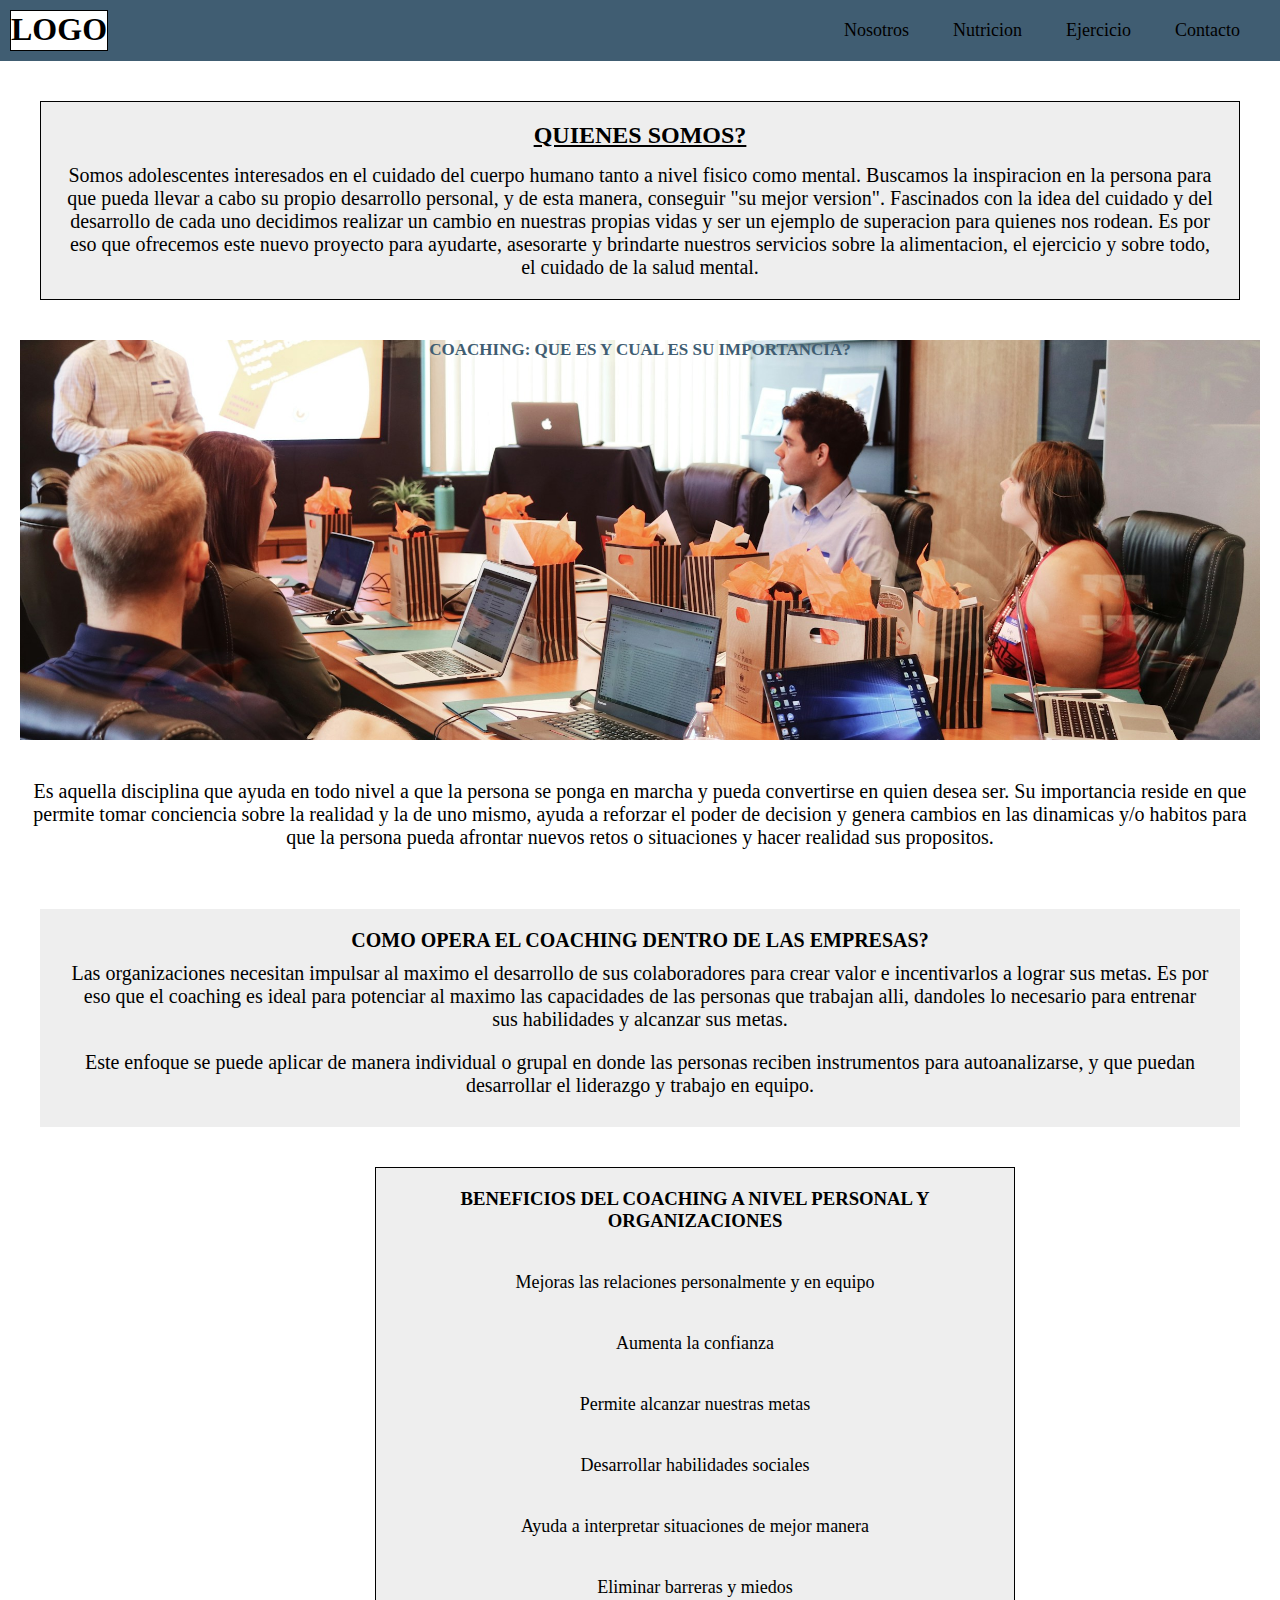
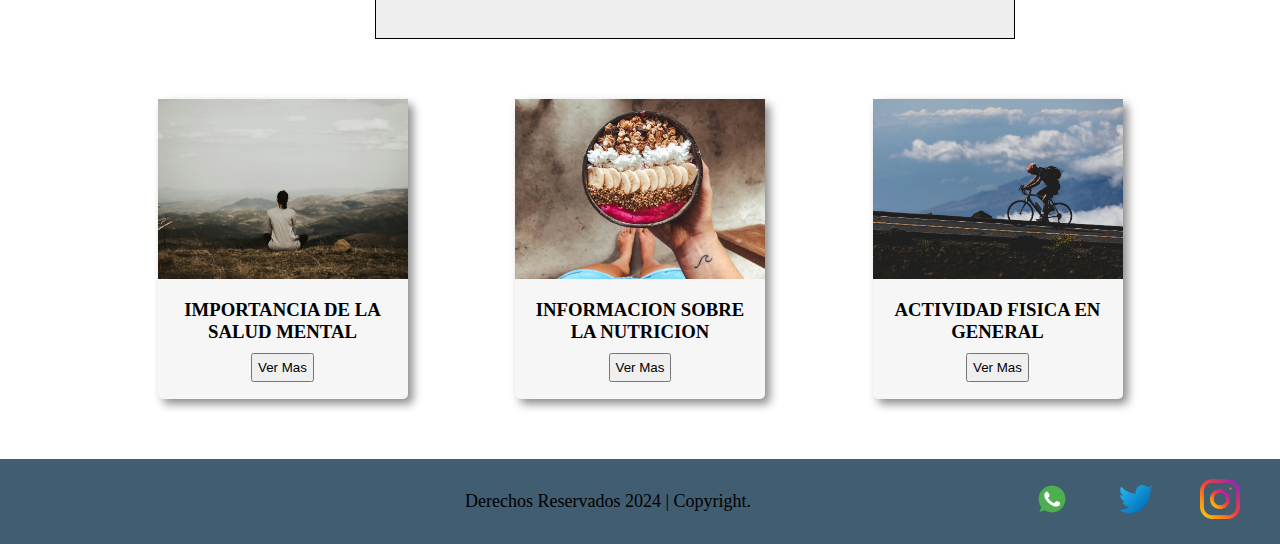
<file: index.html>
<!DOCTYPE html>
<html lang="en">
<head>
    <meta charset="UTF-8">
    <meta name="viewport" content="width=device-width, initial-scale=1.0">
    <title>Inicio</title>
    <link rel="stylesheet" href="./css/estilos.css">
</head>
<body>

    <header>
        <h1>LOGO</h1>
        <nav>
            <ul>
                <li><a href="./pages/nosotros.html">Nosotros</a></li>
                <li><a href="./pages/nutricion.html">Nutricion</a></li>
                <li><a href="./pages/ejercicio.html">Ejercicio</a></li>
                <li><a href="./pages/contacto.html">Contacto</a></li>
            </ul>
        </nav>
    </header>

    <main>
        <section class="seccionPrincipal">
            <h2>Quienes somos?</h2>
            <p>Somos adolescentes interesados en el cuidado del cuerpo humano tanto a nivel fisico como mental. Buscamos la inspiracion en la persona para que pueda llevar a cabo su propio desarrollo personal, y de esta manera, conseguir "su mejor version". Fascinados con la idea del cuidado y del desarrollo de cada uno decidimos realizar un cambio en nuestras propias vidas y ser un ejemplo de superacion para quienes nos rodean. Es por eso que ofrecemos este nuevo proyecto para ayudarte, asesorarte y brindarte nuestros servicios sobre la alimentacion, el ejercicio y sobre todo, el cuidado de la salud mental.</p>
        </section>
        <section class="coaching">
            <div class="coachingTitulo">
                <h2>Coaching: Que es y cual es su importancia?</h2>
            </div>
            <div class="coachingDescripcion">
                <p>Es aquella disciplina que ayuda en todo nivel a que la persona se ponga en marcha y pueda convertirse en quien desea ser. Su importancia reside en que permite tomar conciencia sobre la realidad y la de uno mismo, ayuda a reforzar el poder de decision y genera cambios en las dinamicas y/o habitos para que la persona pueda afrontar nuevos retos o situaciones y hacer realidad sus propositos.</p>
            </div>
            <div class="descripcion-2">
                <h3>Como opera el Coaching dentro de las Empresas?</h3>
                <p>Las organizaciones necesitan impulsar al maximo el desarrollo de sus colaboradores para crear valor e incentivarlos a lograr sus metas. Es por eso que el coaching es ideal para potenciar al maximo las capacidades de las personas que trabajan alli, dandoles lo necesario para entrenar sus habilidades y alcanzar sus metas.</p>
                <p>Este enfoque se puede aplicar de manera individual o grupal en donde las personas reciben instrumentos para autoanalizarse, y que puedan desarrollar el liderazgo y trabajo en equipo.</p>
            </div>
            <div class="coachingBeneficios"> <!--- Consultar al tutor o profesor como colocar esta parte en el medio de la pagina. Tuve que usar position para acomodarlo --->
                <h3>Beneficios del coaching a nivel personal y organizaciones</h3>
                <ul class="listaBeneficios">
                    <li>Mejoras las relaciones personalmente y en equipo</li>
                    <li>Aumenta la confianza</li>
                    <li>Permite alcanzar nuestras metas</li>
                    <li>Desarrollar habilidades sociales</li>
                    <li>Ayuda a interpretar situaciones de mejor manera</li>
                    <li>Eliminar barreras y miedos</li>
                </ul>
            </div>
        </section>
        <section class="contenedorImagenes">
            <article class="imagenes">
                <div class="cardImagen">
                    <img src="./assets/Copia de Imagen Pages Ejercicio 4.jpg" alt="">
                </div>
                <div class="cardInfo">
                    <h3>Actividad fisica en general</h3>
                    <button><a href="./pages/ejercicio.html">Ver Mas</a></button>
                </div>
            </article>
            <article class="imagenes">
                <div class="cardImagen">
                    <img src="./assets/Copia de Imagen Pages Nutricion 4.jpg" alt="">
                </div>
                <div class="cardInfo">
                    <h3>Informacion sobre la nutricion</h3>
                    <button><a href="./pages/nutricion.html">Ver Mas</a></button>
                </div>
            </article>
            <article class="imagenes">
                <div class="cardImagen">
                    <img src="./assets/Copia de Imagen Meditacion 4.jpg" alt="">
                </div>
                <div class="cardInfo">
                    <h3>Importancia de la Salud mental</h3>
                    <button><a href="./pages/nosotros.html">Ver Mas</a></button>
                </div>
            </article>
        </section>
    </main>

    <footer>
        <p>Derechos Reservados 2024 | Copyright.</p>
        <ul id="iconos">
            <li><a href="https://web.whatsapp.com"><img src="./assets/Copia de Icono WhatsApp 2.png" alt="WhatsApp"></a></li>
            <li><a href="https://x.com/home"><img src="./assets/Copia de Icono Twitter 2.png" alt="Twitter"></a></li>
            <li><a href="https://www.instagram.com"><img src="./assets/Copia de Icono Instagram 2.png" alt="Instagram"></a></li>
        </ul>
    </footer>
    
</body>
</html>
</file>
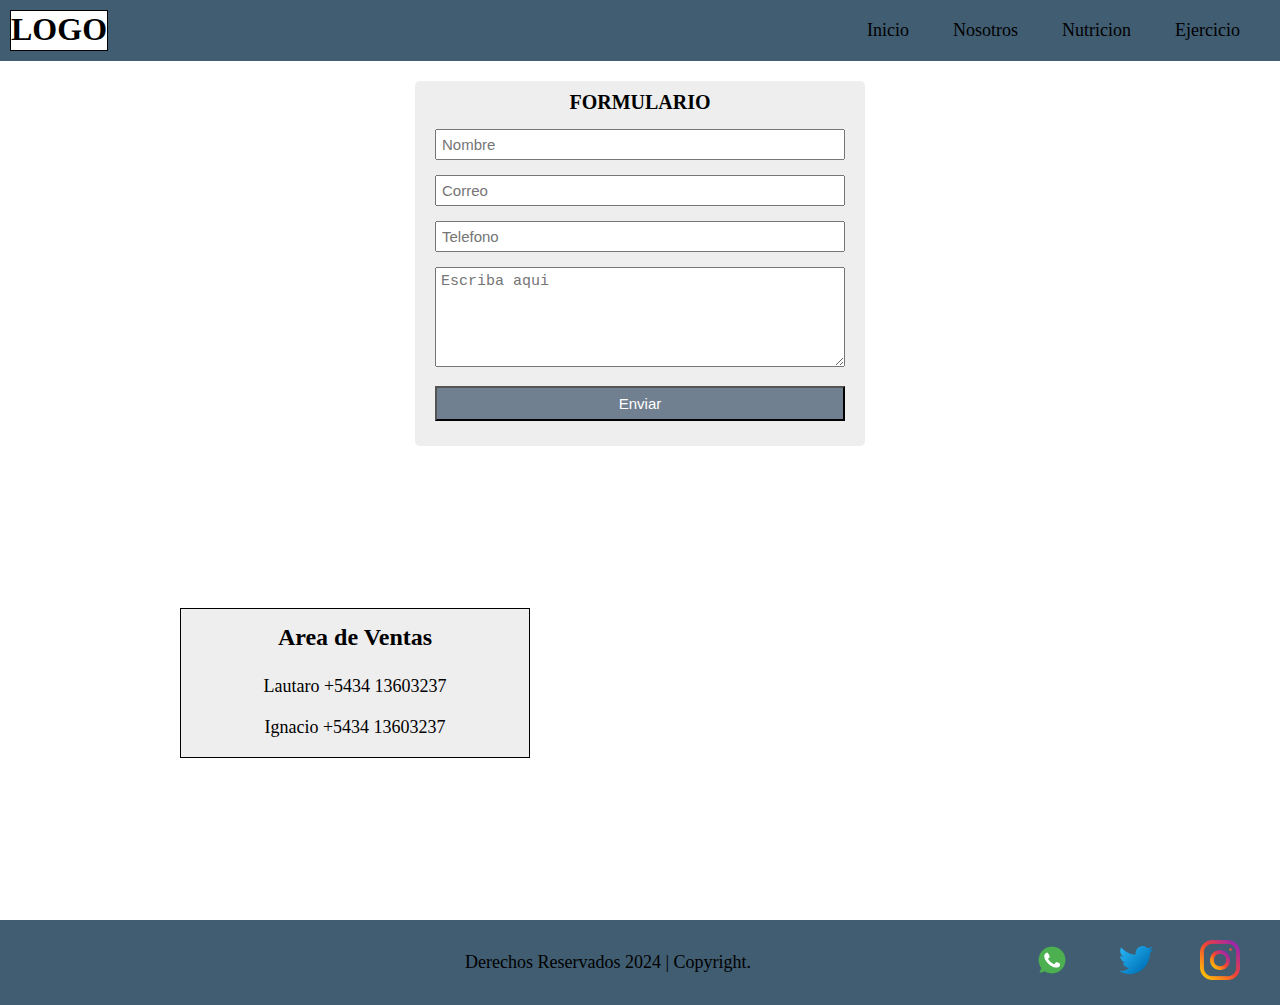
<file: pages/contacto.html>
<!DOCTYPE html>
<html lang="en">
<head>
    <meta charset="UTF-8">
    <meta name="viewport" content="width=device-width, initial-scale=1.0">
    <title>Contacto</title>
    <link rel="stylesheet" href="../css/estilos.css">
</head>
<body>
    
    <header>
        <h1>LOGO</h1>
        <nav>
            <ul>
                <li><a href="../index.html">Inicio</a></li>
                <li><a href="./nosotros.html">Nosotros</a></li>
                <li><a href="./nutricion.html">Nutricion</a></li>
                <li><a href="./ejercicio.html">Ejercicio</a></li>
            </ul>
        </nav>
    </header>

    <main>
        <form action="">
            <h2 class="tituloFormulario">FORMULARIO</h2>
            <input type="text" name="Nombre" placeholder="Nombre">
            <input type="text" name="Correo" placeholder="Correo">
            <input type="text" name="Telefono" placeholder="Telefono">
            <textarea name="Mensaje" placeholder="Escriba aqui"></textarea>
            <input type="button" value="Enviar" id="boton">
        </form>
        <section class="ventas">
            <div class="ventasInfo">
                <h2>Area de Ventas</h2>
                <p>Lautaro +5434 13603237</p>
                <p>Ignacio +5434 13603237</p>
            </div>
            <div class="mapa">
                <iframe src="https://www.google.com/maps/embed?pb=!1m18!1m12!1m3!1d3348.4230102705687!2d-60.657500953321886!3d-32.93983950572325!2m3!1f0!2f0!3f0!3m2!1i1024!2i768!4f13.1!3m3!1m2!1s0x95b7ab476f01bbc5%3A0xeac642ffeb2e8c0f!2sBlvd.%20Oro%C3%B1o%20480%2C%20S2000%20Rosario%2C%20Santa%20Fe!5e0!3m2!1ses-419!2sar!4v1686631112970!5m2!1ses-419!2sar" width="450" height="350" style="border:0;" allowfullscreen="" loading="lazy" referrerpolicy="no-referrer-when-downgrade"></iframe>
            </div>
        </section>
    </main>

    <footer>
        <p>Derechos Reservados 2024 | Copyright.</p>
        <ul id="iconos">
            <li><a href="https://web.whatsapp.com"><img src="../assets/Copia de Icono WhatsApp 2.png" alt="WhatsApp"></a></li>
            <li><a href="https://x.com/home"><img src="../assets/Copia de Icono Twitter 2.png" alt="Twitter"></a></li>
            <li><a href="https://www.instagram.com"><img src="../assets/Copia de Icono Instagram 2.png" alt="Instagram"></a></li>
        </ul>
    </footer>

</body>
</html>
</file>
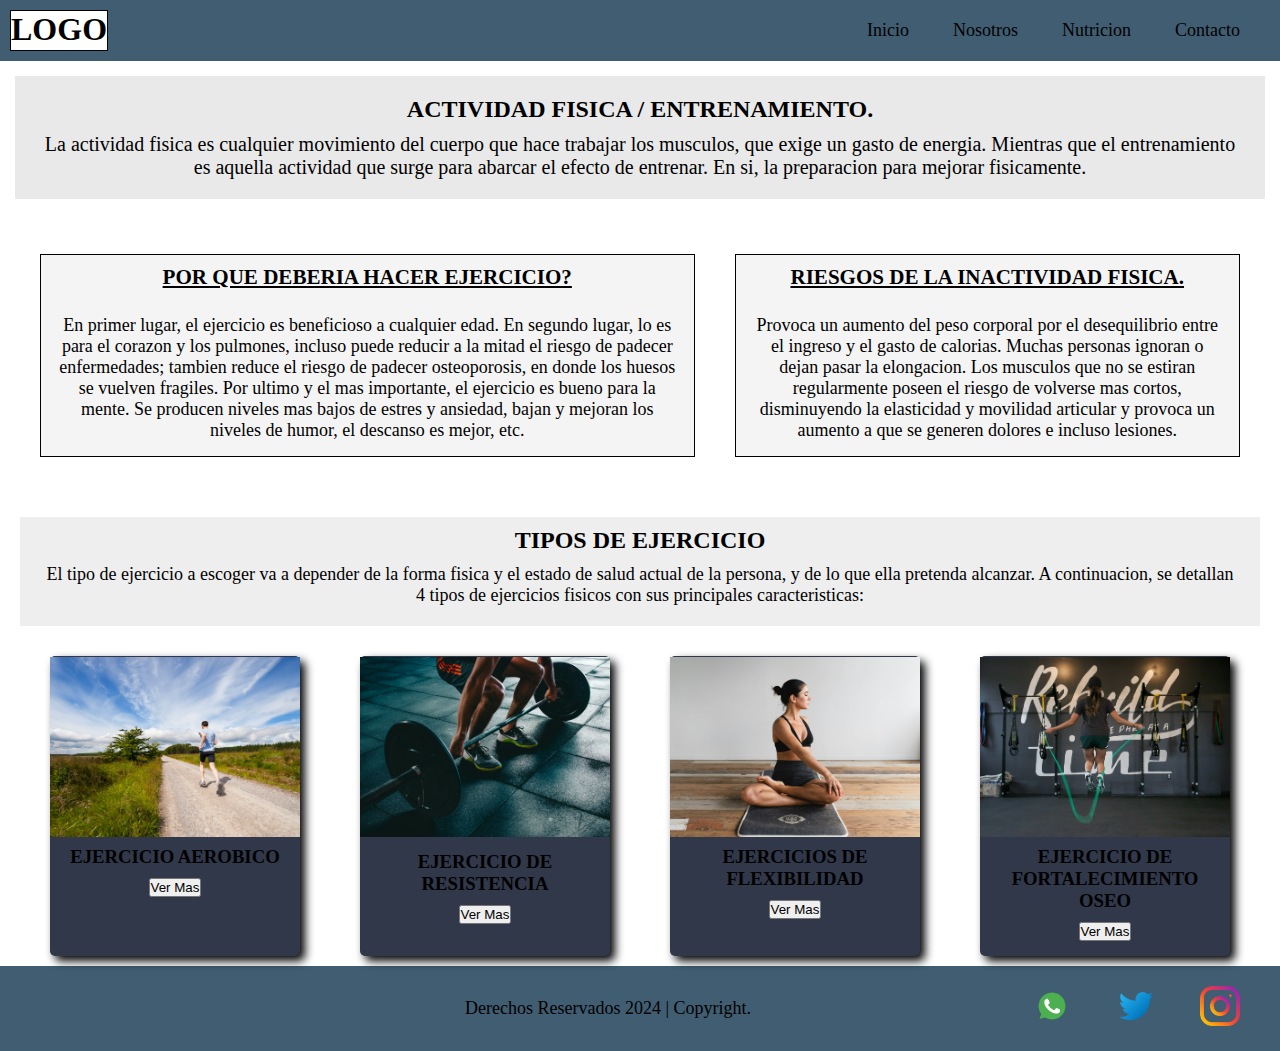
<file: pages/ejercicio.html>
<!DOCTYPE html>
<html lang="en">
<head>
    <meta charset="UTF-8">
    <meta name="viewport" content="width=device-width, initial-scale=1.0">
    <title>Ejercicio</title>
    <link rel="stylesheet" href="../css/estilos.css">
</head>
<body>

    <header>
        <h1>LOGO</h1>
        <nav>
            <ul>
                <li><a href="../index.html">Inicio</a></li>
                <li><a href="./nosotros.html">Nosotros</a></li>
                <li><a href="./nutricion.html">Nutricion</a></li>
                <li><a href="./contacto.html">Contacto</a></li>
            </ul>
        </nav>
    </header>

    <main>
        <section class="principalEjercicio">
            <article class="articuloPrimero">
                <h2>Actividad fisica / Entrenamiento.</h2>
                <p>La actividad fisica es cualquier movimiento del cuerpo que hace trabajar los musculos, que exige un gasto de energia. Mientras que el entrenamiento es aquella actividad que surge para abarcar el efecto de entrenar. En si, la preparacion para mejorar fisicamente.</p>
            </article>
            <article class="articuloSegundo">
                <div class="beneficios">
                    <h3>Por que deberia hacer ejercicio?</h3>
                    <p>En primer lugar, el ejercicio es beneficioso a cualquier edad. En segundo lugar, lo es para el corazon y los pulmones, incluso puede reducir a la mitad el riesgo de padecer enfermedades; tambien reduce el riesgo de padecer osteoporosis, en donde los huesos se vuelven fragiles. Por ultimo y el mas importante, el ejercicio es bueno para la mente. Se producen niveles mas bajos de estres y ansiedad, bajan y mejoran los niveles de humor, el descanso es mejor, etc.</p>
                </div>
                <div class="riesgos">
                    <h3>Riesgos de la inactividad fisica.</h3>
                    <p>Provoca un aumento del peso corporal por el desequilibrio entre el ingreso y el gasto de calorias. Muchas personas ignoran o dejan pasar la elongacion. Los musculos que no se estiran regularmente poseen el riesgo de volverse mas cortos, disminuyendo la elasticidad y movilidad articular y provoca un aumento a que se generen dolores e incluso lesiones.</p>
                </div>
            </article>
        </section>
        <section class="secundarioEjercicio">
            <h2>Tipos de Ejercicio</h2>
            <p>El tipo de ejercicio a escoger va a depender de la forma fisica y el estado de salud actual de la persona, y de lo que ella pretenda alcanzar. A continuacion, se detallan 4 tipos de ejercicios fisicos con sus principales caracteristicas:</p>
        </section>
        <section class="contenedorEjercicio">
            <article class="imagenEjercicio">
                <div class="cardEjercicio">
                    <img src="../assets/Copia de Imagen Ejercicio Aerobico 3.jpg" alt="">
                </div>
                <div class="infoEjercicio">
                    <h3>Ejercicio Aerobico</h3>
                    <button>Ver Mas</button>
                </div>
            </article>
            <article class="imagenEjercicio">
                <div class="cardEjercicio">
                    <img src="../assets/Copia de Imagen Ejercicio Pesas 3.jpg" alt="">
                <div class="infoEjercicio">
                    <h3>Ejercicio de resistencia</h3>
                    <button>Ver Mas</button>
                </div>
            </article>
            <article class="imagenEjercicio">
                <div class="cardEjercicio">
                    <img src="../assets/Copia de Imagen Ejercicio Flexibilidad 3.jpg" alt="">
                </div>
                <div class="infoEjercicio">
                    <h3>Ejercicios de flexibilidad</h3>
                    <button>Ver Mas</button>
                </div>
            </article>
            <article class="imagenEjercicio">
                <div class="cardEjercicio">
                    <img src="../assets/Copia de Imagen Ejercicio Fortalecimiento 3.jpg" alt="">
                </div>
                <div class="infoEjercicio">
                    <h3>Ejercicio de fortalecimiento oseo</h3>
                    <button>Ver Mas</button>
                </div>
            </article>
        </section>
    </main>

    <footer>
        <p>Derechos Reservados 2024 | Copyright.</p>
        <ul>
            <li><a href="https://web.whatsapp.com"><img src="../assets/Copia de Icono WhatsApp 2.png" alt="WhatsApp"></a></li>
            <li><a href="https://x.com/home"><img src="../assets/Copia de Icono Twitter 2.png" alt="Twitter"></a></li>
            <li><a href="https://www.instagram.com"><img src="../assets/Copia de Icono Instagram 2.png" alt="Instagram"></a></li>
        </ul>
    </footer>

</body>
</html>
</file>
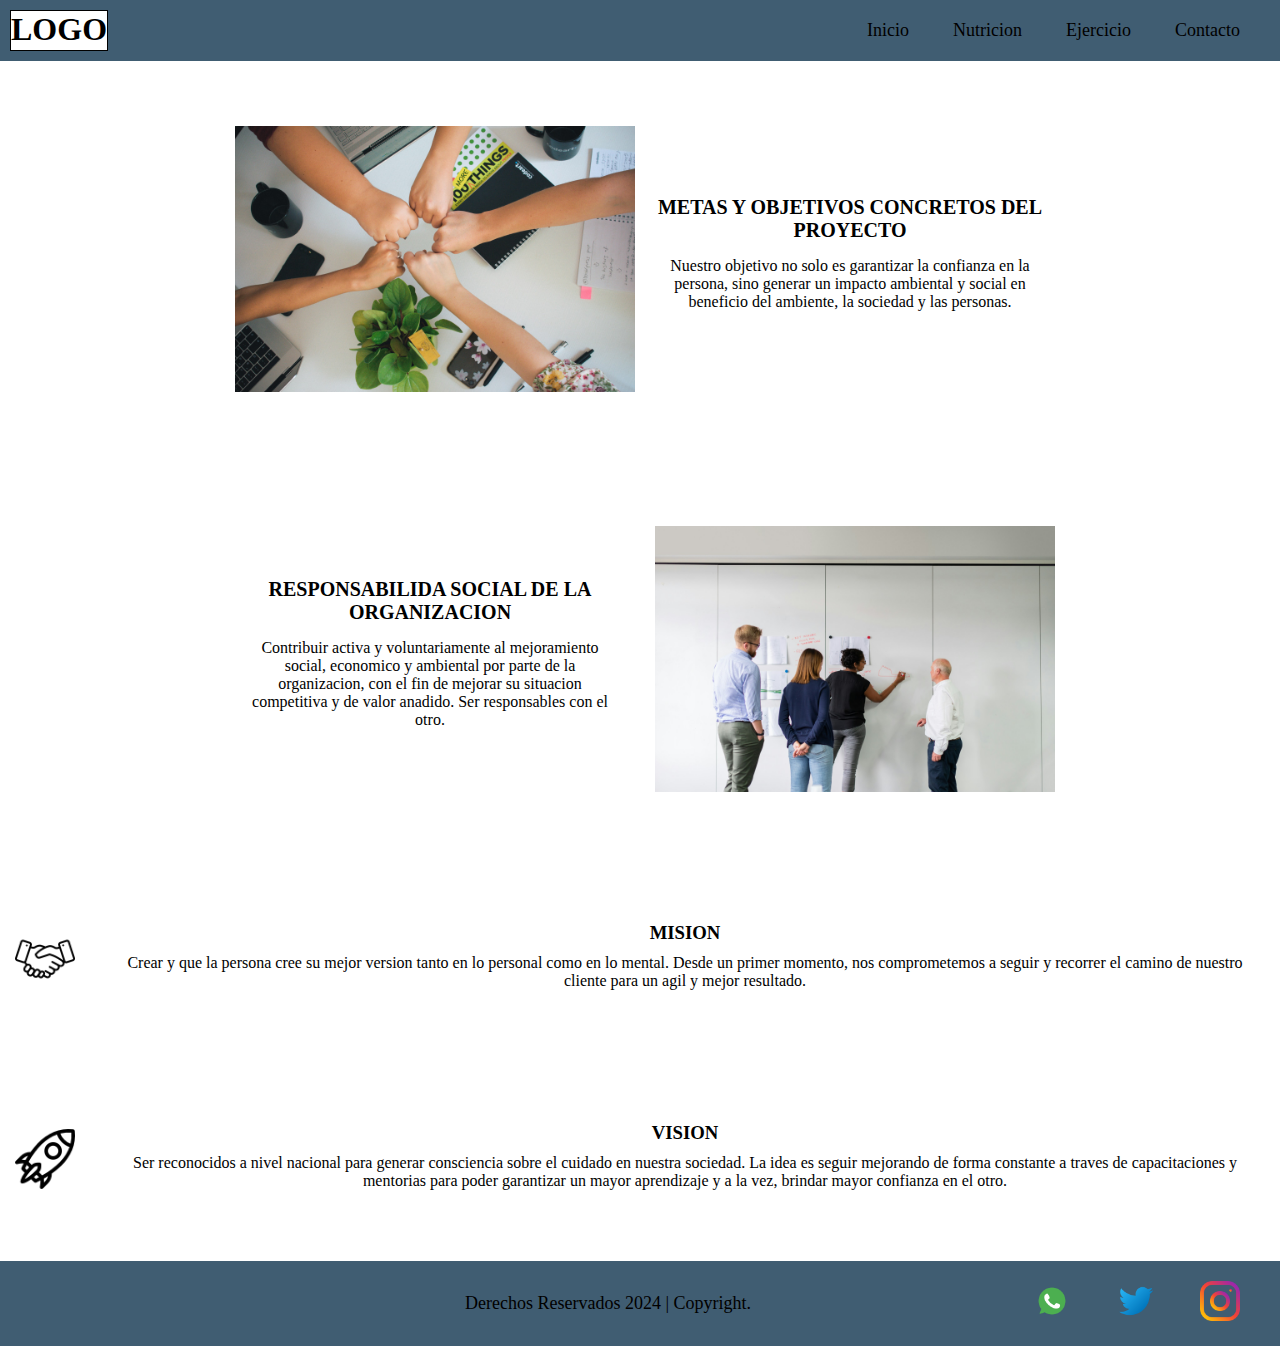
<file: pages/nosotros.html>
<!DOCTYPE html>
<html lang="en">
<head>
    <meta charset="UTF-8">
    <meta name="viewport" content="width=device-width, initial-scale=1.0">
    <title>Nosotros</title>
    <link rel="stylesheet" href="../css/estilos.css">
</head>
<body>
    
    <header>
        <h1>LOGO</h1>
        <nav>
            <ul>
                <li><a href="../index.html">Inicio</a></li>
                <li><a href="./nutricion.html">Nutricion</a></li>
                <li><a href="./ejercicio.html">Ejercicio</a></li>
                <li><a href="./contacto.html">Contacto</a></li>
            </ul>
        </nav>
    </header>

    <main class="nosotrosGrid">
        <section class="seccion-1">
            <div>
                <img src="../assets/Copia de Imagen Mision 4.jpg" alt="">
            </div>
            <div>
                <h2>Metas y objetivos concretos del Proyecto</h2>
                <p>Nuestro objetivo no solo es garantizar la confianza en la persona, sino generar un impacto ambiental y social en beneficio del ambiente, la sociedad y las personas.</p>
            </div>
        </section>
        <section class="seccion-2">
            <div>
                <h2>Responsabilida social de la Organizacion</h2>
                <p>Contribuir activa y voluntariamente al mejoramiento social, economico y ambiental por parte de la organizacion, con el fin de mejorar su situacion competitiva y de valor anadido. Ser responsables con el otro.</p>
            </div>
            <div>
                <img src="../assets/Copia de Imagen Vision 4.jpg" alt="">
            </div>
        </section>
        <section class="seccion-3">
            <div class="divisorImagen">
                <img src="../assets/Copia de Icono Mision 2.png" alt="Icono Mision">
            </div>
            <div class="divisorMision">
                <h3>Mision</h3>
                <p>Crear y que la persona cree su mejor version tanto en lo personal como en lo mental. Desde un primer momento, nos comprometemos a seguir y recorrer el camino de nuestro cliente para un agil y mejor resultado.</p>
            </div>
        </section>
        <section class="seccion-4">
            <div class="divisorImagen">
                <img src="../assets/Copia de Icono Vision 2.png" alt="Icono Vision">
            </div>
            <div class="divisorVision">
                <h3>Vision</h3>
                <p>Ser reconocidos a nivel nacional para generar consciencia sobre el cuidado en nuestra sociedad. La idea es seguir mejorando de forma constante a traves de capacitaciones y mentorias para poder garantizar un mayor aprendizaje y a la vez, brindar mayor confianza en el otro.</p>
            </div>
        </section>
    </main>
    
    <footer>
        <p>Derechos Reservados 2024 | Copyright.</p>
        <ul id="iconos">
            <li><a href="https://web.whatsapp.com"><img src="../assets/Copia de Icono WhatsApp 2.png" alt="WhatsApp"></a></li>
            <li><a href="https://x.com/home"><img src="../assets/Copia de Icono Twitter 2.png" alt="Twitter"></a></li>
            <li><a href="https://www.instagram.com"><img src="../assets/Copia de Icono Instagram 2.png" alt="Instagram"></a></li>
        </ul>
    </footer>

</body>
</html>
</file>
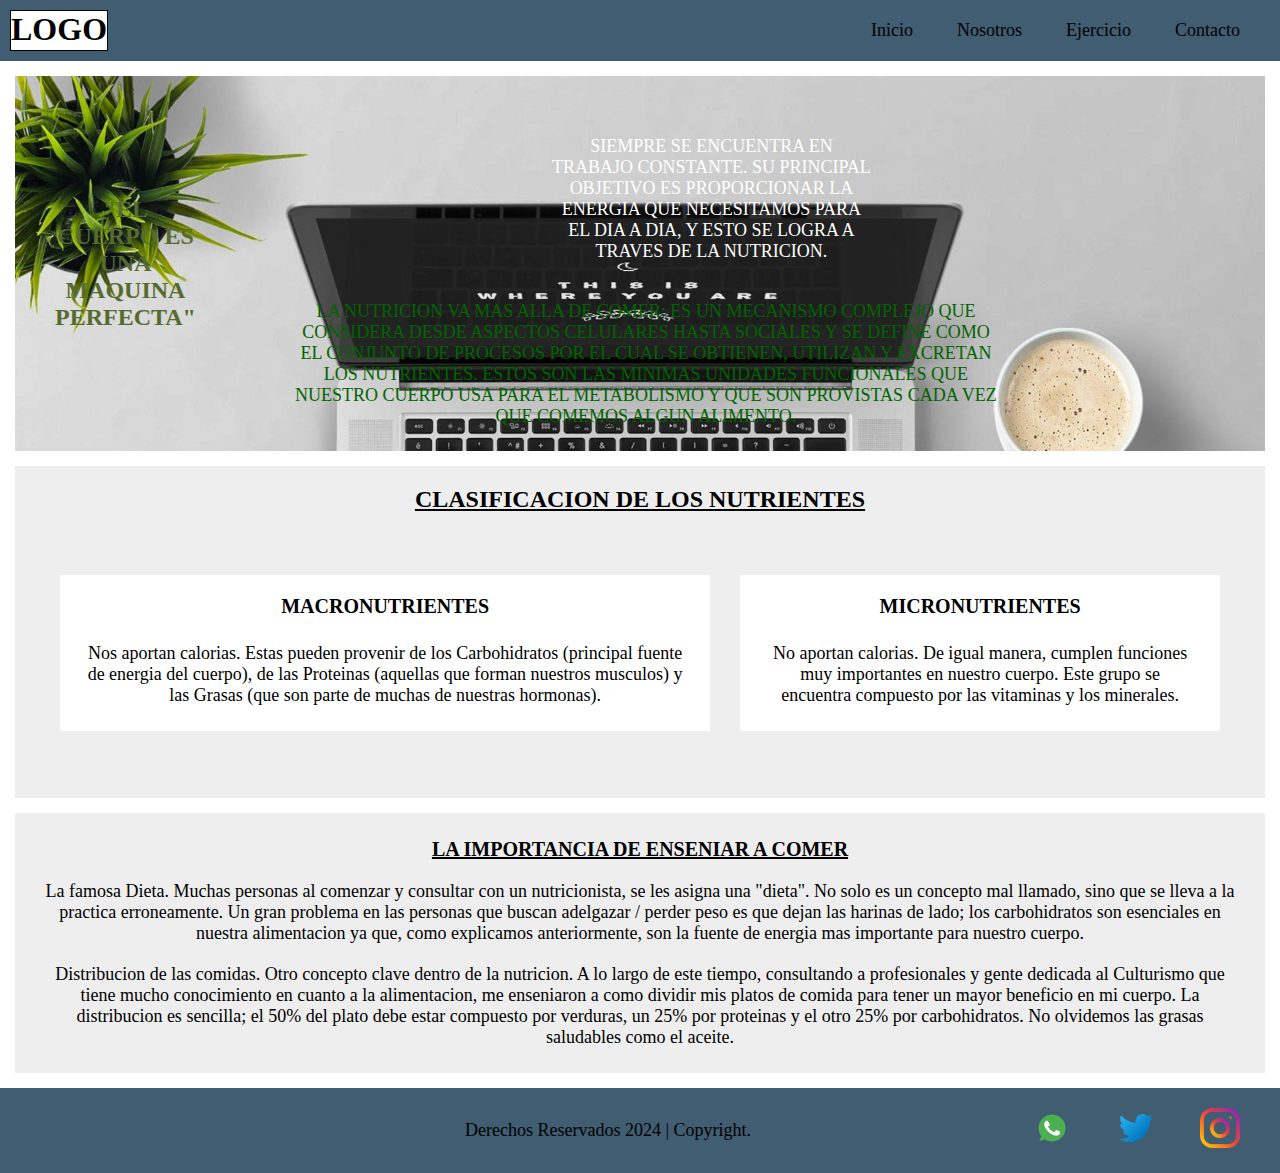
<file: pages/nutricion.html>
<!DOCTYPE html>
<html lang="en">
<head>
    <meta charset="UTF-8">
    <meta name="viewport" content="width=device-width, initial-scale=1.0">
    <title>Nutricion</title>
    <link rel="stylesheet" href="../css/estilos.css">
</head>
<body>

    <header>
        <h1>LOGO</h1>
        <nav>
            <ul>
                <li><a href="../index.html">Inicio</a></li>
                <li><a href="./nosotros.html">Nosotros</a></li>
                <li><a href="./ejercicio.html">Ejercicio</a></li>
                <li><a href="./contacto.html">Contacto</a></li>
            </ul>
        </nav>
    </header>

    <main>
        <section class="principalNutricion">
                <h2>"EL CUERPO ES UNA MAQUINA PERFECTA"</h2>
                <p class="parrafoPrincipal">Siempre se encuentra en trabajo constante. Su principal objetivo es proporcionar la energia que necesitamos para el dia a dia, y esto se logra a traves de la nutricion.</p>
                <p class="parrafoSecundario">La Nutricion va mas alla de comer; es un mecanismo complejo que considera desde aspectos celulares hasta sociales y se define como el conjunto de procesos por el cual se obtienen, utilizan y excretan los nutrientes. Estos son las minimas unidades funcionales que nuestro cuerpo usa para el metabolismo y que son provistas cada vez que comemos algun alimento.</p>
        </section>
        <section class="seccionNutrientes">
                <h2>CLASIFICACION DE LOS NUTRIENTES</h2>
            <div id="divisorNutrientes"> <!--- Aplicar Display: Flex. Para que quede como el Wireframe. --->
                <div>
                    <h3>MACRONUTRIENTES</h3>
                    <p>Nos aportan calorias. Estas pueden provenir de los Carbohidratos (principal fuente de energia del cuerpo), de las Proteinas (aquellas que forman nuestros musculos) y las Grasas (que son parte de muchas de nuestras hormonas).</p>
                </div>
                <div>
                    <h3>MICRONUTRIENTES</h3>
                    <p>No aportan calorias. De igual manera, cumplen funciones muy importantes en nuestro cuerpo. Este grupo se encuentra compuesto por las vitaminas y los minerales.</p>
                </div>
            </div>
        </section>
        <section class="seccionAprender">
            <h2>La importancia de enseniar a comer</h2>
            <article>
                <p>La famosa Dieta. Muchas personas al comenzar y consultar con un nutricionista, se les asigna una "dieta". No solo es un concepto mal llamado, sino que se lleva a la practica erroneamente. Un gran problema en las personas que buscan adelgazar / perder peso es que dejan las harinas de lado; los carbohidratos son esenciales en nuestra alimentacion ya que, como explicamos anteriormente, son la fuente de energia mas importante para nuestro cuerpo.</p>
            </article>
            <article>
                <p>Distribucion de las comidas. Otro concepto clave dentro de la nutricion. A lo largo de este tiempo, consultando a profesionales y gente dedicada al Culturismo que tiene mucho conocimiento en cuanto a la alimentacion, me enseniaron a como dividir mis platos de comida para tener un mayor beneficio en mi cuerpo. La distribucion es sencilla; el 50% del plato debe estar compuesto por verduras, un 25% por proteinas y el otro 25% por carbohidratos. No olvidemos las grasas saludables como el aceite. </p>
            </article>
        </section>
    </main>

    <footer>
        <p>Derechos Reservados 2024 | Copyright.</p>
        <ul id="iconos">
            <li><a href="https://web.whatsapp.com"><img src="../assets/Copia de Icono WhatsApp 2.png" alt="WhatsApp"></a></li>
            <li><a href="https://x.com/home"><img src="../assets/Copia de Icono Twitter 2.png" alt="Twitter"></a></li>
            <li><a href="https://www.instagram.com"><img src="../assets/Copia de Icono Instagram 2.png" alt="Instagram"></a></li>
        </ul>
    </footer>
    
</body>
</html>
</file>
<file: css/estilos.css>
*{
    margin: 0;
    padding: 0;
    box-sizing: border-box;
}

header {
    background-color: #405D72;
    display: flex;
    flex-direction: row;
    justify-content: space-between;
    flex-wrap: nowrap;
}
h1 {
    background-color: #FFFFFF;
    border: 1px solid black;
    margin: 10px;
    text-align: center;
}
ul {
    text-align: center;
    padding: 20px;
}
li {
    display: inline;
    margin: 20px;
    font-size: 18px;
}
a {
    color: black;
    text-decoration: none;
}
a:hover {
    color: #FFFFFF;
}

/*--- MAIN ---*/
.seccionPrincipal {
    background-color: #EEEEEE;
    border: 1px solid black;
    padding: 20px 20px;
    margin: 40px;
}
.seccionPrincipal h2 {
    text-align: center;
    text-transform: uppercase;
    text-decoration: underline;
}
.seccionPrincipal p {
    text-align: center;
    padding-top: 15px;
    font-size: 20px;
}
h3 {
    text-transform: uppercase;
}
.contenedorImagenes {
    display: flex;
    flex-direction: row-reverse;
    justify-content: space-evenly;
    flex-wrap: nowrap;
    padding: 30px;
    margin: 25px;
}
.imagenes {
    width: 250px;
    height: 300px;
    background-color: rgba(211, 211, 211, 0.210);
    border-radius: 5px;
    box-shadow: 5px 5px 10px rgba(0, 0, 0, 0.450);
    margin: 5px;
}
.imagenes .cardImagen {
    width: 100%;
    height: 60%;
}
.imagenes .cardImagen img {
    width: 100%;
    height: 100%;
    object-fit: cover;
}
.cardInfo {
    text-align: center;
    padding: 20px;
}
.cardInfo button {
    margin: 10px;
    padding: 5px;
}
.coaching .coachingTitulo {
    background-image: url(../assets/Copia\ de\ Imagen\ Coaching\ 2.jpg);
    background-position: center;
    background-size: cover;
    background-repeat: no-repeat;
    height: 400px;
    margin: 20px;
}
.coaching .coachingTitulo h2 {
    color: #405D72;
    text-align: center;
    text-transform: uppercase;
    font-size: 17px;
}
.coachingDescripcion, .descripcion-2 {
    padding: 20px;
    text-align: center;
    font-size: 20px;
}
.descripcion-2 {
    background: #EEEEEE;
    margin: 40px;
}
.descripcion-2 h3 {
    text-transform: uppercase;
    font-size: 20px;
}
.descripcion-2 p {
    padding: 10px;
}
.coachingBeneficios {
    background: #EEEEEE;
    text-align: center;
    width: 50%;
    position: relative;
    left: 375px;
    border: 1px solid black;
}
.coachingBeneficios h3 {
    padding-top: 20px;
}
.listaBeneficios {
    display: flex;
    flex-direction: column;
    flex-wrap: nowrap;
    font-size: 20px;
}


/*--- FOOTER ---*/
footer {
    background-color: #405D72;
    width: 100%;
    display: flex;
    flex-direction: row;
    flex-wrap: nowrap;
    justify-content: end;
}
footer p {
    width: 60%;
    font-size: 18px;
    align-self: center;
}
footer ul li a img {
    height: 40px;
}


/*--- NOSOTROS ---*/
.seccion-1 div img {
    width: 400px;
    height: 350px;
    object-fit: contain;
    margin: 5px;
}
.seccion-1 {
    width: 100%;
    height: 400px;
    display: flex;
    justify-content: center;
    align-items: center;
}
.seccion-1 div {
    width: 400px;
    margin: 10px;
}
.seccion-1 div h2, p {
    text-align: center;
}
.seccion-1 h2 {
    text-transform: uppercase;
    font-size: 20px;
}
.seccion-1 div p {
    padding: 15px;
}
.seccion-2 div img {
    width: 400px;
    height: 350px;
    object-fit: contain;
    margin: 5px;
}
.seccion-2 {
    width: 100%;
    height: 400px;
    display: flex;
    justify-content: center;
    align-items: center;
}
.seccion-2 div {
    width: 400px;
    margin: 10px;
}
.seccion-2 h2 {
    text-transform: uppercase;
    font-size: 20px;
}
.seccion-2 div h2, p {
    text-align: center;
}
.seccion-2 div p {
    padding: 15px;
}
.seccion-3 {
    width: 100%;
    height: 200px;
    display: flex;
    justify-content: center;
    align-items: center;
}
.seccion-3 div {
    margin: 15px;
}
.seccion-3 div h3 {
    text-align: center;
}
.seccion-3 p {
    padding: 10px;
}
.divisorImagen img {
    height: 60px;
}
.seccion-4 {
    width: 100%;
    height: 200px;
    display: flex;
    justify-content: center;
    align-items: center;
}
.seccion-4 div {
    margin: 15px;
}
.seccion-4 div h3 {
    text-align: center;
}
.seccion-4 p {
    padding: 10px;
}


/*--- NUTRICION ---*/
.principalNutricion {
    background-color: #EEEEEE;
    text-align: center;
    margin: 15px;
    padding: 25px;
    height: 375px;
    background-image: url(../assets/Copia\ de\ Imagen\ Nutricion\ HD\ 2.jpg);
    background-position: center;
    background-size: cover;
    background-repeat: no-repeat;
    background-attachment: fixed;
    display: flex;
}
.principalNutricion h2 {
    color: darkolivegreen;
    padding: 15px;
    align-self: center;
}
.parrafoPrincipal {
    color: #FFFFFF;
    position: relative;
    left: 340px;
    top: 35px;
    text-transform: uppercase;
    font-size: 18px;
}
.parrafoSecundario {
    color: darkgreen;
    position: relative;
    top: 200px;
    right: 240px;
    text-transform: uppercase;
    font-size: 18px;
}
.seccionNutrientes {
    background-color: #EEEEEE;
    text-align: center;
    margin: 15px;
    padding: 20px;
}
.seccionNutrientes h2 {
    text-decoration: underline;
    padding-bottom: 15px;
}
.seccionNutrientes h3 {
    font-size: 20px;
    padding: 10px;
}
.seccionNutrientes p {
    font-size: 18px;
    padding: 15px;
}
#divisorNutrientes {
    height: 250px;
    align-items: center;
    padding: 10px;
    display: flex;
}
#divisorNutrientes div {
    background: #FFFFFF;
    margin: 15px;
    padding: 10px;
}
.seccionAprender {
    background-color: #EEEEEE;
    margin: 15px;
    padding: 15px;
    text-align: center;
}
.seccionAprender h2 {
    text-transform: uppercase;
    text-decoration: underline;
    font-size: 20px;
    padding: 10px;
}
.seccionAprender article p {
    font-size: 18px;
    padding: 10px;
}

/*--- EJERCICIO ---*/
.articuloPrimero {
    background-color: #E9E9E9;
    text-align: center;
    margin: 15px;
    padding: 15px;
}
.articuloPrimero h2 {
    text-transform: uppercase;
    padding: 5px;
}
.articuloPrimero p{
    font-size: 20px;
    padding: 5px;
}
.articuloSegundo {
    display: flex;
    flex-direction: row;
    flex-wrap: nowrap;
    text-align: center;
    font-size: 18px;
    padding: 20px;
}
.articuloSegundo p {
    padding: 15px;
}
.articuloSegundo h3 {
    padding: 10px;
    text-decoration: underline;
}
.beneficios, .riesgos {
    border: 1px solid black;
    margin: 20px;
    background-color: #F4F4F4;
}
.secundarioEjercicio {
    background-color: #EEEEEE;
    text-align: center;
    margin: 20px;
    padding: 10px;
}
.secundarioEjercicio p {
    padding: 10px;
    font-size: 18px;
}
.secundarioEjercicio h2 {
    text-transform: uppercase;
}
.contenedorEjercicio {
    display: flex;
    flex-direction: row;
    flex-wrap: nowrap;
    justify-content: space-evenly;
}
.imagenEjercicio {
    background-color: #31384A;
    width: 250px;
    height: 300px;
    border-radius: 5px;
    box-shadow: 5px 5px 10px;
    margin: 10px;
}
.imagenEjercicio .cardEjercicio {
    width: 100%;
    height: 60%;
}
.imagenEjercicio .cardEjercicio img {
    width: 100%;
    height: 100%;
    object-fit: cover;
    margin-top: 1px;
}
.infoEjercicio {
    text-align: center;
    padding: 10px;
}
.infoEjercicio button {
    margin: 10px;
}
.infoEjercicio button:hover {
    cursor: pointer;
}

/*--- CONTACTO ---*/
form {
    background: #EEEEEE;
    width: 450px;
    margin: auto;
    padding: 10px 20px;
    box-sizing: border-box;
    margin-top: 20px;
    margin-bottom: 20px;
    border-radius: 5px;
}
.tituloFormulario {
    font-size: 20px;
    text-align: center;
    margin: 0;
    margin-bottom: 15px;
}
input, textarea {
    width: 100%;
    margin-bottom: 15px;
    padding: 5px;
    box-sizing: border-box;
    font-size: 15px;
}
textarea {
    min-height: 100px;
    max-height: 200px;
    max-width: 100%;
}
#boton {
    background: slategray;
    color: #FFFFFF;
    padding: 7px;
}
#boton:hover {
    cursor: pointer;
}
.ventas {
    margin: 20px;
    padding: 40px;
}
.ventas {
    display: flex;
    flex-direction: row;
    flex-wrap: nowrap;
    justify-content: space-evenly;
}
.ventas h2 {
    padding: 15px;
}
.ventas p {
    padding: 10px;
    font-size: 18px;
}
.ventasInfo {
    border: 1px solid  black;
    background: #EEEEEE;
    height: 150px;
    width: 350px;
    text-align: center;
    align-self: center;
}

/*--- MEDIA INICIO ---*/
@media (max-width:1024px) {
    .coachingBeneficios {
        left: 275px;
    }
}
@media (min-width:881px) and (max-width:985px) {
    .coachingBeneficios {
        left: 230px;
    }
}
@media (min-width:769px) and (max-width:880px){
    .seccionPrincipal {
        margin: 25px;
    }
    .seccionPrincipal h2 {
        font-size: 20px;
    }
    .seccionPrincipal p {
        font-size: 18px;
    }
    .coaching .coachingTitulo {
        height: 300px;
    }
    .coaching .coachingDescripcion {
        font-size: 18px;
    }
    .coaching .descripcion-2 h3 {
        font-size: 18px;
    }
    .coaching .descripcion-2 p {
        font-size: 18px;
    }
    .contenedorImagenes {
        padding: 20px;
        margin: 10px;
    }
    .imagenes .cardInfo h3 {
        display: none;
    }
    .imagenes {
        width: 200px;
        height: 250px;
    }
    .coachingBeneficios {
        left: 200px;
    }
}

@media (min-width:720px) and (max-width:769px){
    .seccionPrincipal {
        margin: 25px;
    }
    .seccionPrincipal h2 {
        font-size: 20px;
    }
    .seccionPrincipal p {
        font-size: 18px;
    }
    .coaching .coachingTitulo {
        height: 300px;
    }
    .coaching .coachingDescripcion {
        font-size: 18px;
    }
    .coaching .descripcion-2 h3, p {
        font-size: 18px;
    }
    .imagenes .cardInfo h3 {
        display: none;
    }
    .contenedorImagenes {
        padding: 20px;
        margin: 10px;
    }
}

@media (max-width:768px) {
    .imagenes {
        width: 200px;
        height: 250px;
    }
    .coachingBeneficios {
        left: 200px;
    }
}

@media (min-width:594px) and (max-width:719px) {
    header {
        flex-direction: column;
    }
    header h1 {
        width: 150px;
        margin: auto;
    }
    nav {
        padding: 5px;
    }
    .seccionPrincipal {
        margin: 25px;
    }
    .seccionPrincipal h2 {
        font-size: 18px;
    }
    .seccionPrincipal p {
        font-size: 18px;
    }
    .coaching .coachingTitulo {
        height: 300px;
    }
    .coaching .coachingDescripcion, .descripcion-2 {
        font-size: 18px;
    }
    .contenedorImagenes {
        flex-direction: column;
        align-items: center;
        margin: 10px;
        padding: 20px;
    }
    .imagenes {
        width: 200px;
        height: 250px;
        object-fit: contain;
    }
    .imagenes .cardInfo h3 {
        display: none;
    }
    .coachingBeneficios {
        display: none;
    }
    footer {
        flex-direction: column;
    }
    footer p {
        padding: 10px;
    }
}

@media (min-width:429px) and (max-width:593px) {
    header {
        flex-direction: column;
        justify-content: start;
    }
    header h1 {
        display: none;
    }
    nav {
        padding: 10px;
        align-self: center;
    }
    ul {
        display: table-header-group;
    }
    .seccionPrincipal {
        margin: 25px;
    }
    .seccionPrincipal h2 {
        font-size: 18px;
    }
    .seccionPrincipal p {
        font-size: 18px;
    }
    .coaching .coachingTitulo {
        height: 300px;
    }
    .coaching .coachingTitulo h2 {
        font-size: 14px;
    }
    .coaching .coachingDescripcion, .descripcion-2 {
        font-size: 18px;
    }
    .coachingBeneficios {
        display: none;
    }
    .contenedorImagenes {
        flex-direction: column;
        align-items: center;
        margin: 10px;
        padding: 10px;
    }
    .imagenes {
        width: 200px;
        height: 250px;
        object-fit: contain;
    }
    .imagenes .cardInfo h3 {
        display: none;
    }
    footer {
        flex-direction: column;
    }
    footer p {
        font-size: 18px;
        padding: 10px;
    }
}

@media (max-width:428px) {
    header {
        flex-direction: column;
    }
    header h1 {
        display: none;
    }
    ul {
        display: grid;
        padding: 5px;
    }
    .seccionPrincipal {
        margin: 20px;
        padding: 5px 5px;
    }
    .seccionPrincipal h2 {
        font-size: 18px;
    }
    .seccionPrincipal p {
        font-size: 16px;
    }
    .coaching .coachingTitulo {
        height: 200px;
    }
    .coaching .coachingTitulo h2 {
        font-size: 14px;
    }
    .coaching .coachingDescripcion, .descripcion-2 {
        font-size: 16px;
    }
    .coaching .descripcion-2 h3 {
        font-size: 14px;
    }
    .coaching .coachingBeneficios {
        display: none;
    }
    .contenedorImagenes {
        flex-direction: column;
        align-items: center;
        padding: 1px;
    }
    .imagenes .cardInfo h3 {
        display: none;
    }
    .imagenes {
        width: 175px;
        height: 225px;
        object-fit: contain;
    }
    footer {
        flex-direction: column;
    }
    footer p {
        font-size: 18px;
        padding: 10px;
    }
    ul#iconos {
        display: inline;
    }
}

@media (min-width:375px) and (max-width:427px) {
    header h1 {
        display: none;
    }
    ul {
        padding: 5px;
    }
    .coachingDescripcion {
        padding: 10px;
    }
    .descripcion-2 {
        margin: 10px;
    }
    footer p {
        font-size: 16px;
    }
}

@media (max-width:375px) {
    header h1 {
        display: none;
    }
    ul {
        padding: 5px;
    }
    .coachingDescripcion {
        padding: 10px;
    }
    .descripcion-2 {
        margin: 10px;
    }
    footer p {
        font-size: 16px;
    }
}

/*--- Arriba tuve que usar max-width porque si escribia min-width se me achicaba el Header y Footer de las paginas sin importar el tamanio ---*/

/*--- MEDIA CONTACTO ---*/
@media (max-width:1024px) {
    form {
        margin-top: 40px;
    }
}

@media (min-width:769px) and (max-width:968px) {
    .ventas {
        flex-direction: column;
        align-items: center;
        margin: auto;
    }
    .ventas .mapa {
        padding-top: 30px;
    }
}

@media (max-width:768px) {
    .ventas {
        flex-direction: column;
        align-items: center;
        margin: auto;
    }
    .ventas .mapa {
        padding-top: 30px;
    }
}

@media (min-width:429px) and (max-width:568px) {
    form {
        width: 400px;
    }
    .mapa iframe {
        width: 400px;
    }
    footer p {
        font-size: 18px;
    }
}

@media (max-width:428px) {
    form {
        width: 350px;
    }
    .mapa iframe {
        width: 350px;
    }
}

@media (min-width:321px) and (max-width:371px) {
    form {
        width: 300px;
    }
    .ventasInfo {
        width: 300px;
    }
    .mapa iframe {
        width: 300px;
        height: 300px;
    }
    footer p {
        font-size: 16px;
    }
}
@media (max-width:320px) {
    form {
        width: 300px;
    }
    .ventasInfo {
        width: 300px;
    }
    .mapa iframe {
        width: 300px;
        height: 300px;
    }
    footer p {
        font-size: 16px;
    }
}

/*--- MEDIA NOSOTROS ---*/
@media (max-width:768px) {
    .seccion-1 div h2 {
        font-size: 18px;
    }
    .seccion-1 div p {
        font-size: 16px;
    }
}

@media (min-width:428px) and (max-width:668px) {
    .seccion-1 {
        flex-direction: column;
        height: 500px;
    }
    .seccion-2 {
        flex-direction: column-reverse;
        height: 500px;
    }
}

@media (min-width:429px) and (max-width:568px) {
    .seccion-3 {
        flex-direction: column;
        height: 175px;
        margin-top: 20px;
    }
    .seccion-3 .divisorImagen {
        margin: 5px;
    }
    .seccion-4 {
        flex-direction: column;
        height: 175px;
        margin-bottom: 10px;
    }
    .seccion-4 .divisorImagen {
        margin: 5px;
    }
}

@media (max-width:428px) {
    header {
        background-color: transparent;
    }
    ul li {
        font-size: 16px;
    }
    .seccion-1 {
        flex-direction: column;
        height: 500px;
    }
    .seccion-1 div {
        width: 300px;
        margin: auto;
    }
    .seccion-1 div img {
        width: 300px;
    }
    .seccion-1 div h2 {
        font-size: 16px;
    }
    .seccion-1 div p {
        font-size: 14px;
    }
    .seccion-2 {
        flex-direction: column-reverse;
        height: 500px;
    }
    .seccion-2 div {
        width: 300px;
        margin: auto;
    }
    .seccion-2 div img {
        width: 300px;
    }
    .seccion-2 div h2 {
        font-size: 16px;
    }
    .seccion-2 div p {
        font-size: 14px;
    }
    .seccion-3 {
        flex-direction: column;
        height: 175px;
        margin-top: 15px;
    }
    .seccion-3 .divisorImagen {
        margin: 1px;
    }
    .seccion-3 .divisorMision {
        margin: 5px;
    }
    .seccion-3 .divisorMision h3 {
        font-size: 16px;
    }
    .seccion-3 .divisorMision p {
        font-size: 14px;
    }
    .seccion-4 {
        flex-direction: column;
        height: 175px;
        margin-bottom: 10px;
    }
    .seccion-4 .divisorImagen {
        margin: 1px;
    }
    .seccion-4 .divisorVision {
        margin: 5px;
    }
    .seccion-4 .divisorVision h3 {
        font-size: 16px;
    }
    .seccion-4 .divisorVision p {
        font-size: 14px;
    }
    footer p {
        font-size: 16px;
    }
}
</file>
